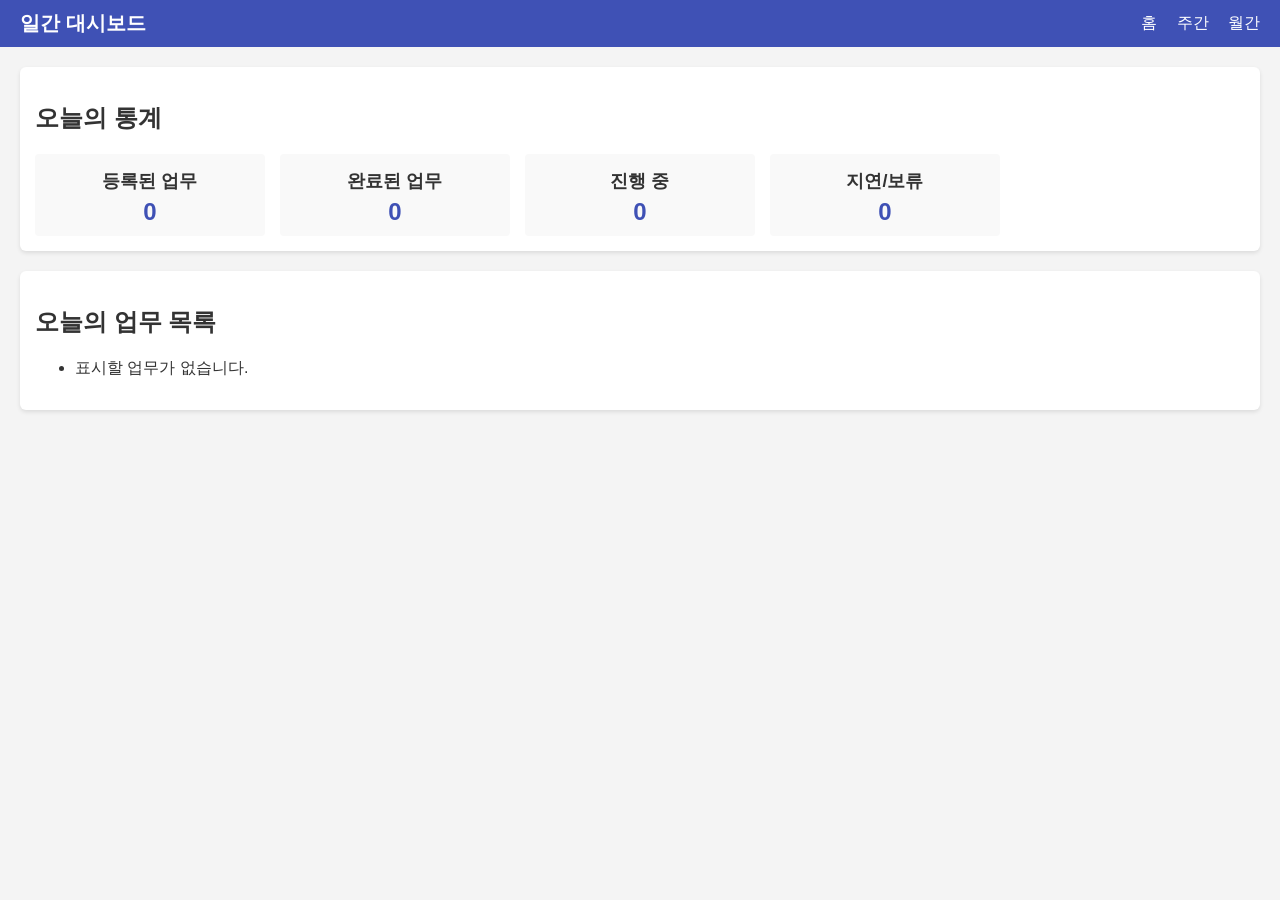
<file: daily.html>
<!DOCTYPE html>
<html lang="ko">
<head>
  <meta charset="UTF-8" />
  <meta name="viewport" content="width=device-width, initial-scale=1.0" />
  <title>일간 대시보드</title>
  <link rel="stylesheet" href="style.css" />
</head>
<body>
  <header>
    <h1>일간 대시보드</h1>
    <nav>
      <a href="index.html">홈</a>
      <a href="weekly.html">주간</a>
      <a href="monthly.html">월간</a>
    </nav>
  </header>
  <main>
    <section class="card">
      <h2>오늘의 통계</h2>
      <div class="stats-grid">
        <div class="stat">
          <h3>등록된 업무</h3>
          <p id="today-total">0</p>
        </div>
        <div class="stat">
          <h3>완료된 업무</h3>
          <p id="today-completed">0</p>
        </div>
        <div class="stat">
          <h3>진행 중</h3>
          <p id="today-inprogress">0</p>
        </div>
        <div class="stat">
          <h3>지연/보류</h3>
          <p id="today-delayed">0</p>
        </div>
      </div>
    </section>
    <section class="card">
      <h2>오늘의 업무 목록</h2>
      <ul id="today-list"></ul>
    </section>
  </main>
  <script src="script.js"></script>
</body>
</html>
</file>
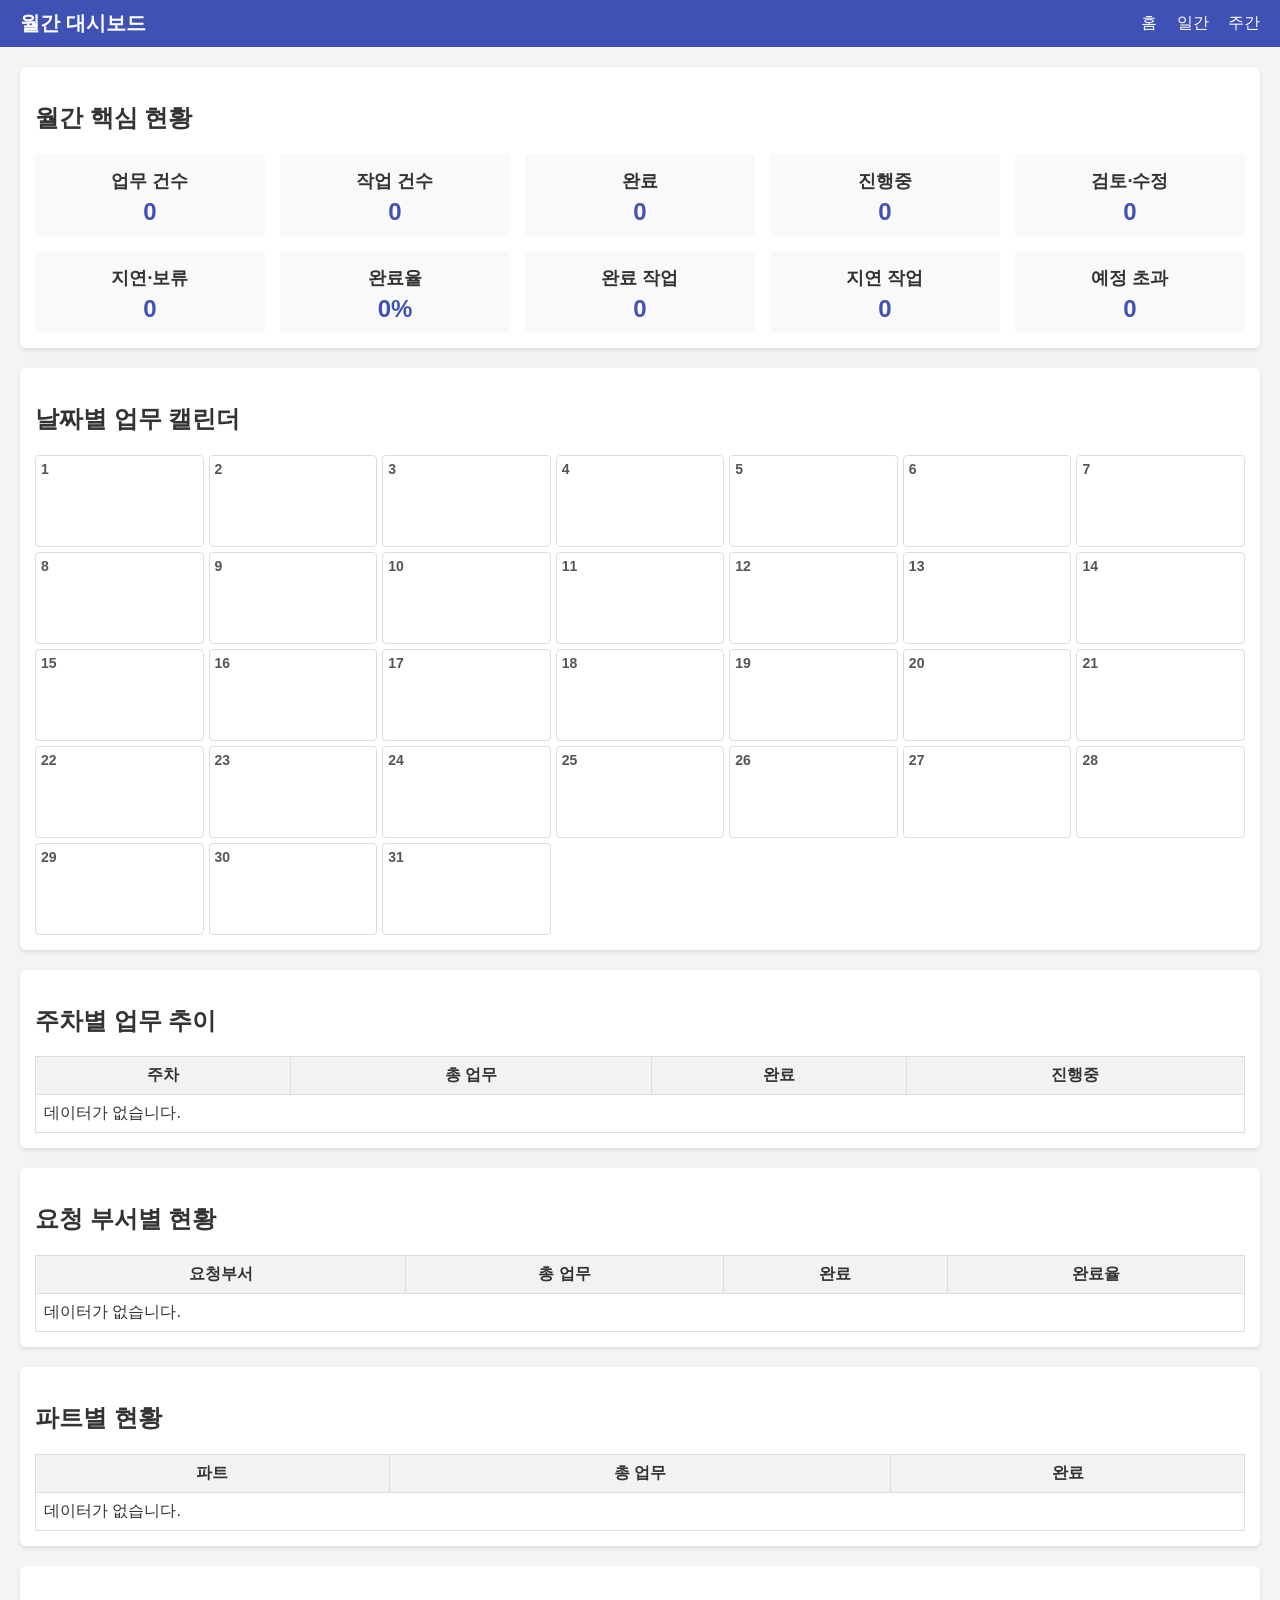
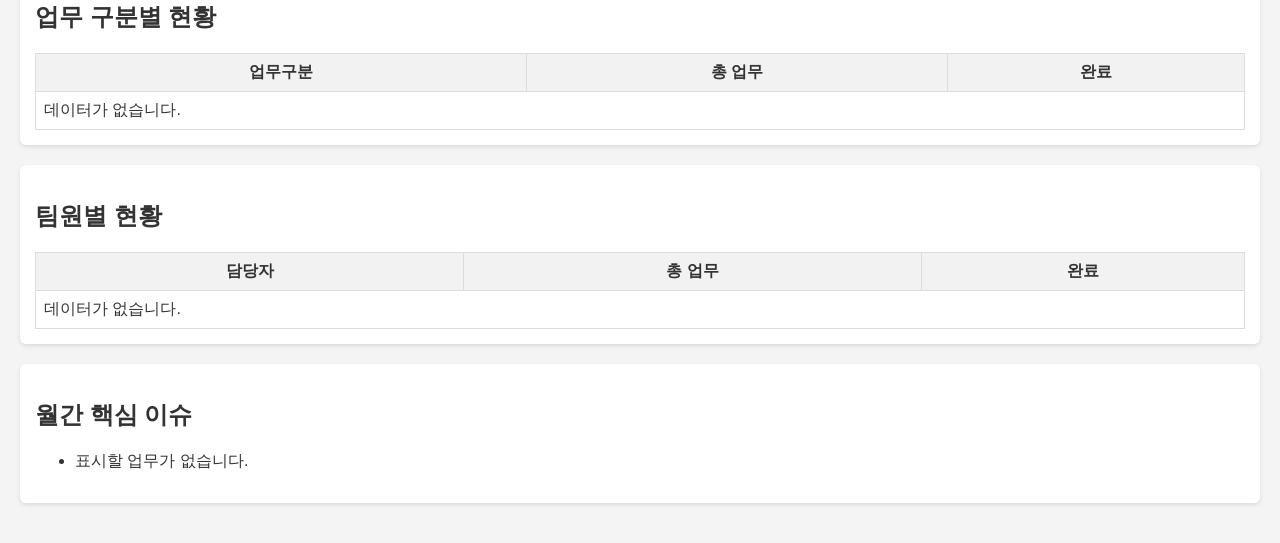
<file: monthly.html>
<!DOCTYPE html>
<html lang="ko">
<head>
  <meta charset="UTF-8" />
  <meta name="viewport" content="width=device-width, initial-scale=1.0" />
  <title>월간 대시보드</title>
  <link rel="stylesheet" href="style.css" />
</head>
<body>
  <header>
    <h1>월간 대시보드</h1>
    <nav>
      <a href="index.html">홈</a>
      <a href="daily.html">일간</a>
      <a href="weekly.html">주간</a>
    </nav>
  </header>
  <main>
    <section class="card">
      <h2>월간 핵심 현황</h2>
      <div class="stats-grid">
        <div class="stat"><h3>업무 건수</h3><p id="month-total-work">0</p></div>
        <div class="stat"><h3>작업 건수</h3><p id="month-total-task">0</p></div>
        <div class="stat"><h3>완료</h3><p id="month-completed">0</p></div>
        <div class="stat"><h3>진행중</h3><p id="month-inprogress">0</p></div>
        <div class="stat"><h3>검토·수정</h3><p id="month-review">0</p></div>
        <div class="stat"><h3>지연·보류</h3><p id="month-delayed">0</p></div>
        <div class="stat"><h3>완료율</h3><p id="month-completion-rate">0%</p></div>
        <div class="stat"><h3>완료 작업</h3><p id="month-completed-tasks">0</p></div>
        <div class="stat"><h3>지연 작업</h3><p id="month-delayed-tasks">0</p></div>
        <div class="stat"><h3>예정 초과</h3><p id="month-overdue">0</p></div>
      </div>
    </section>
    <section class="card">
      <h2>날짜별 업무 캘린더</h2>
      <div id="calendar" class="calendar"></div>
    </section>
    <section class="card">
      <h2>주차별 업무 추이</h2>
      <table>
        <thead><tr><th>주차</th><th>총 업무</th><th>완료</th><th>진행중</th></tr></thead>
        <tbody id="week-trend-body"></tbody>
      </table>
    </section>
    <section class="card">
      <h2>요청 부서별 현황</h2>
      <table>
        <thead><tr><th>요청부서</th><th>총 업무</th><th>완료</th><th>완료율</th></tr></thead>
        <tbody id="month-dept-body"></tbody>
      </table>
    </section>
    <section class="card">
      <h2>파트별 현황</h2>
      <table>
        <thead><tr><th>파트</th><th>총 업무</th><th>완료</th></tr></thead>
        <tbody id="month-part-body"></tbody>
      </table>
    </section>
    <section class="card">
      <h2>업무 구분별 현황</h2>
      <table>
        <thead><tr><th>업무구분</th><th>총 업무</th><th>완료</th></tr></thead>
        <tbody id="month-type-body"></tbody>
      </table>
    </section>
    <section class="card">
      <h2>팀원별 현황</h2>
      <table>
        <thead><tr><th>담당자</th><th>총 업무</th><th>완료</th></tr></thead>
        <tbody id="month-member-body"></tbody>
      </table>
    </section>
    <section class="card">
      <h2>월간 핵심 이슈</h2>
      <ul id="month-issues"></ul>
    </section>
  </main>
  <script src="script.js"></script>
</body>
</html>
</file>
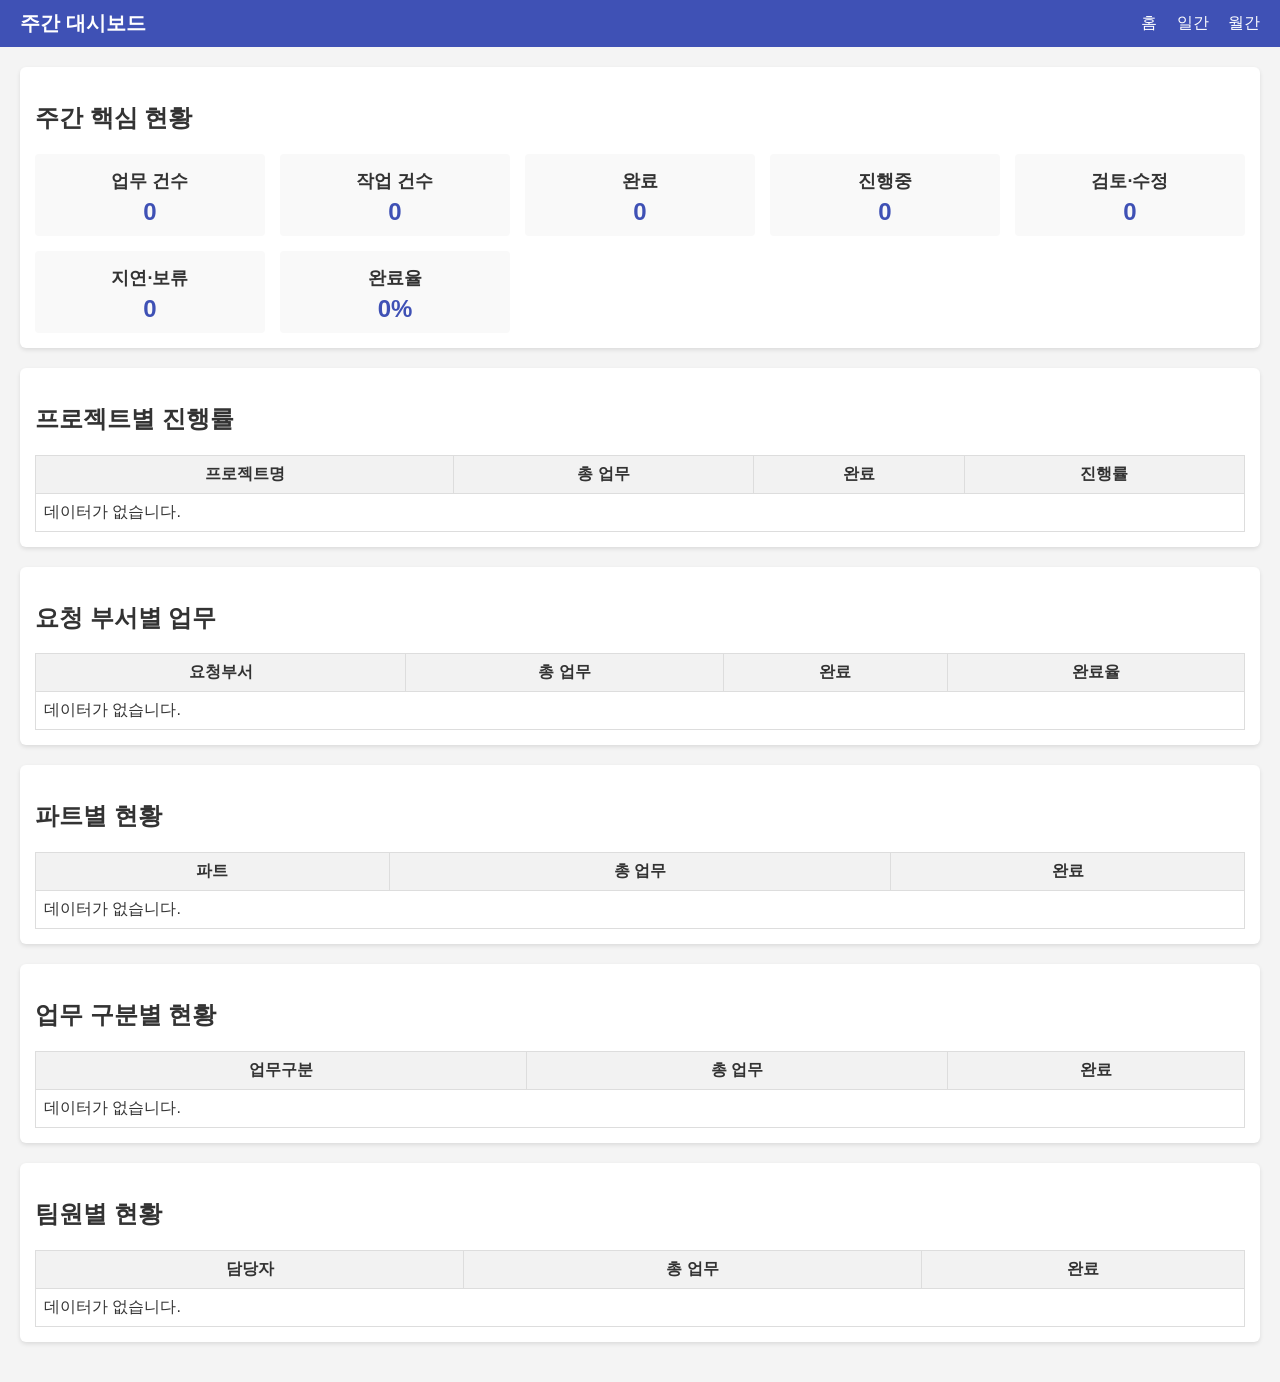
<file: weekly.html>
<!DOCTYPE html>
<html lang="ko">
<head>
  <meta charset="UTF-8" />
  <meta name="viewport" content="width=device-width, initial-scale=1.0" />
  <title>주간 대시보드</title>
  <link rel="stylesheet" href="style.css" />
</head>
<body>
  <header>
    <h1>주간 대시보드</h1>
    <nav>
      <a href="index.html">홈</a>
      <a href="daily.html">일간</a>
      <a href="monthly.html">월간</a>
    </nav>
  </header>
  <main>
    <section class="card">
      <h2>주간 핵심 현황</h2>
      <div class="stats-grid">
        <div class="stat"><h3>업무 건수</h3><p id="week-total-work">0</p></div>
        <div class="stat"><h3>작업 건수</h3><p id="week-total-task">0</p></div>
        <div class="stat"><h3>완료</h3><p id="week-completed">0</p></div>
        <div class="stat"><h3>진행중</h3><p id="week-inprogress">0</p></div>
        <div class="stat"><h3>검토·수정</h3><p id="week-review">0</p></div>
        <div class="stat"><h3>지연·보류</h3><p id="week-delayed">0</p></div>
        <div class="stat"><h3>완료율</h3><p id="week-completion-rate">0%</p></div>
      </div>
    </section>
    <section class="card">
      <h2>프로젝트별 진행률</h2>
      <table>
        <thead><tr><th>프로젝트명</th><th>총 업무</th><th>완료</th><th>진행률</th></tr></thead>
        <tbody id="project-table-body"></tbody>
      </table>
    </section>
    <section class="card">
      <h2>요청 부서별 업무</h2>
      <table>
        <thead><tr><th>요청부서</th><th>총 업무</th><th>완료</th><th>완료율</th></tr></thead>
        <tbody id="dept-table-body"></tbody>
      </table>
    </section>
    <section class="card">
      <h2>파트별 현황</h2>
      <table>
        <thead><tr><th>파트</th><th>총 업무</th><th>완료</th></tr></thead>
        <tbody id="part-table-body"></tbody>
      </table>
    </section>
    <section class="card">
      <h2>업무 구분별 현황</h2>
      <table>
        <thead><tr><th>업무구분</th><th>총 업무</th><th>완료</th></tr></thead>
        <tbody id="type-table-body"></tbody>
      </table>
    </section>
    <section class="card">
      <h2>팀원별 현황</h2>
      <table>
        <thead><tr><th>담당자</th><th>총 업무</th><th>완료</th></tr></thead>
        <tbody id="member-table-body"></tbody>
      </table>
    </section>
  </main>
  <script src="script.js"></script>
</body>
</html>
</file>
<file: style.css>
/* Basic styles for the work journal dashboard */

body {
  font-family: Arial, sans-serif;
  margin: 0;
  padding: 0;
  background-color: #f4f4f4;
  color: #333;
}

header {
  background-color: #3f51b5;
  color: white;
  padding: 10px 20px;
  display: flex;
  justify-content: space-between;
  align-items: center;
}

header h1 {
  margin: 0;
  font-size: 20px;
}

nav a {
  color: white;
  margin-left: 15px;
  text-decoration: none;
}

nav a:hover {
  text-decoration: underline;
}

main {
  padding: 20px;
}

section {
  margin-bottom: 30px;
}

.card {
  background-color: white;
  border-radius: 6px;
  padding: 15px;
  box-shadow: 0 2px 4px rgba(0, 0, 0, 0.1);
  margin-bottom: 20px;
}

.stats-grid {
  display: grid;
  grid-template-columns: repeat(auto-fill, minmax(200px, 1fr));
  gap: 15px;
}

.stats-grid .stat {
  background-color: #f9f9f9;
  border-radius: 4px;
  padding: 10px;
  text-align: center;
}

.stat h3 {
  margin: 5px 0;
  font-size: 18px;
}

.stat p {
  margin: 0;
  font-size: 24px;
  font-weight: bold;
  color: #3f51b5;
}

table {
  width: 100%;
  border-collapse: collapse;
}

table th,
table td {
  border: 1px solid #ddd;
  padding: 8px;
}

table th {
  background-color: #f2f2f2;
}

.calendar {
  display: grid;
  grid-template-columns: repeat(7, 1fr);
  gap: 5px;
}

.calendar .day {
  background-color: white;
  border: 1px solid #ddd;
  border-radius: 4px;
  min-height: 80px;
  padding: 5px;
}

.calendar .day h4 {
  margin: 0 0 5px 0;
  font-size: 14px;
  color: #555;
}

.calendar .day ul {
  list-style: none;
  padding: 0;
  margin: 0;
}

.calendar .day ul li {
  font-size: 12px;
  color: #3f51b5;
}
</file>
